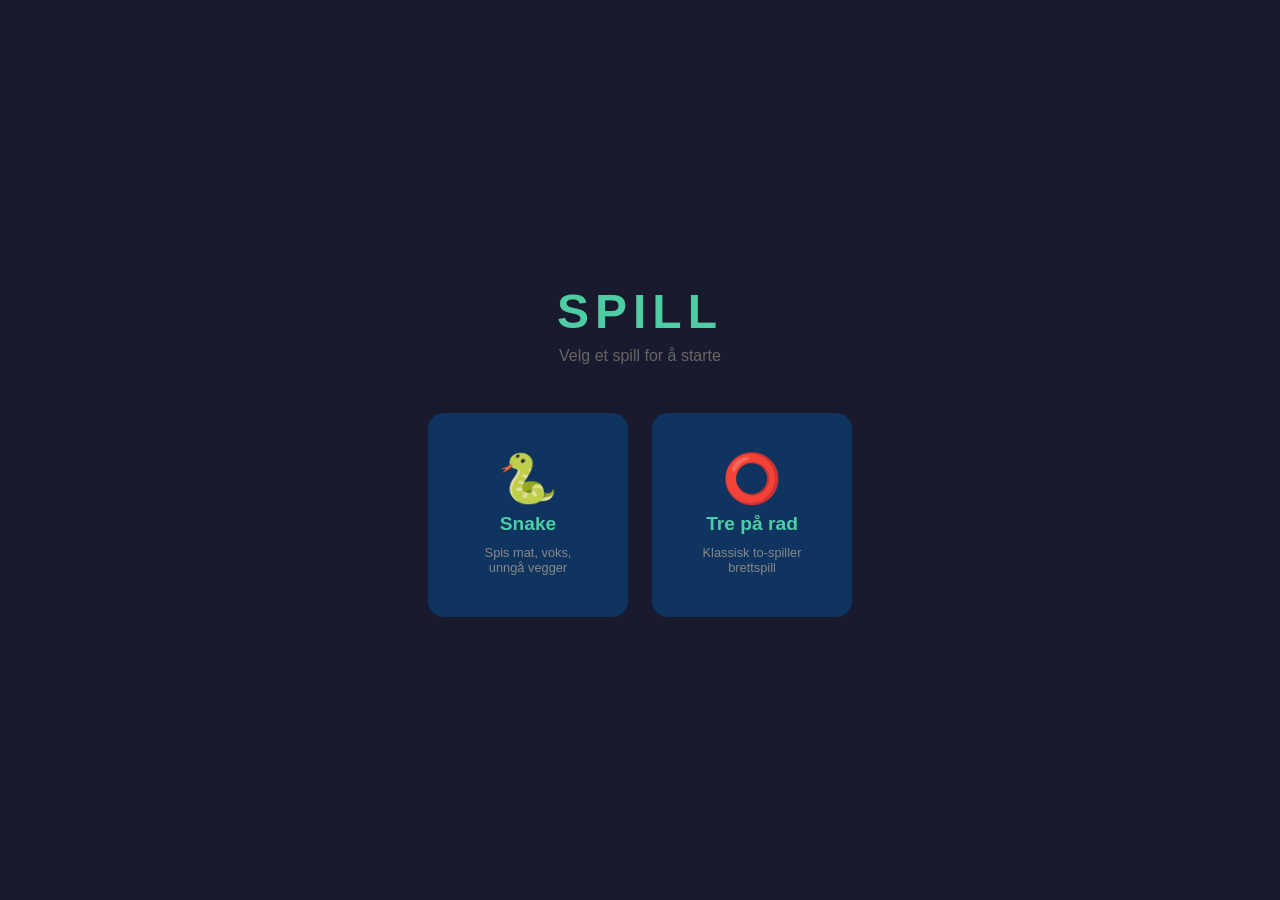
<file: index.html>
<!DOCTYPE html>
<html lang="no">
<head>
  <meta charset="UTF-8">
  <meta name="viewport" content="width=device-width, initial-scale=1.0">
  <title>Spillhjem</title>
  <link rel="stylesheet" href="index.css">
</head>
<body>
  <div id="container">
    <h1>Spill</h1>
    <p class="subtitle">Velg et spill for å starte</p>
    <div id="grid">

      <a href="snake.html" class="card">
        <div class="icon">🐍</div>
        <div class="name">Snake</div>
        <div class="desc">Spis mat, voks, unngå vegger</div>
      </a>

      <a href="tictactoe.html" class="card">
        <div class="icon">⭕</div>
        <div class="name">Tre på rad</div>
        <div class="desc">Klassisk to-spiller brettspill</div>
      </a>

    </div>
  </div>
</body>
</html>
</file>
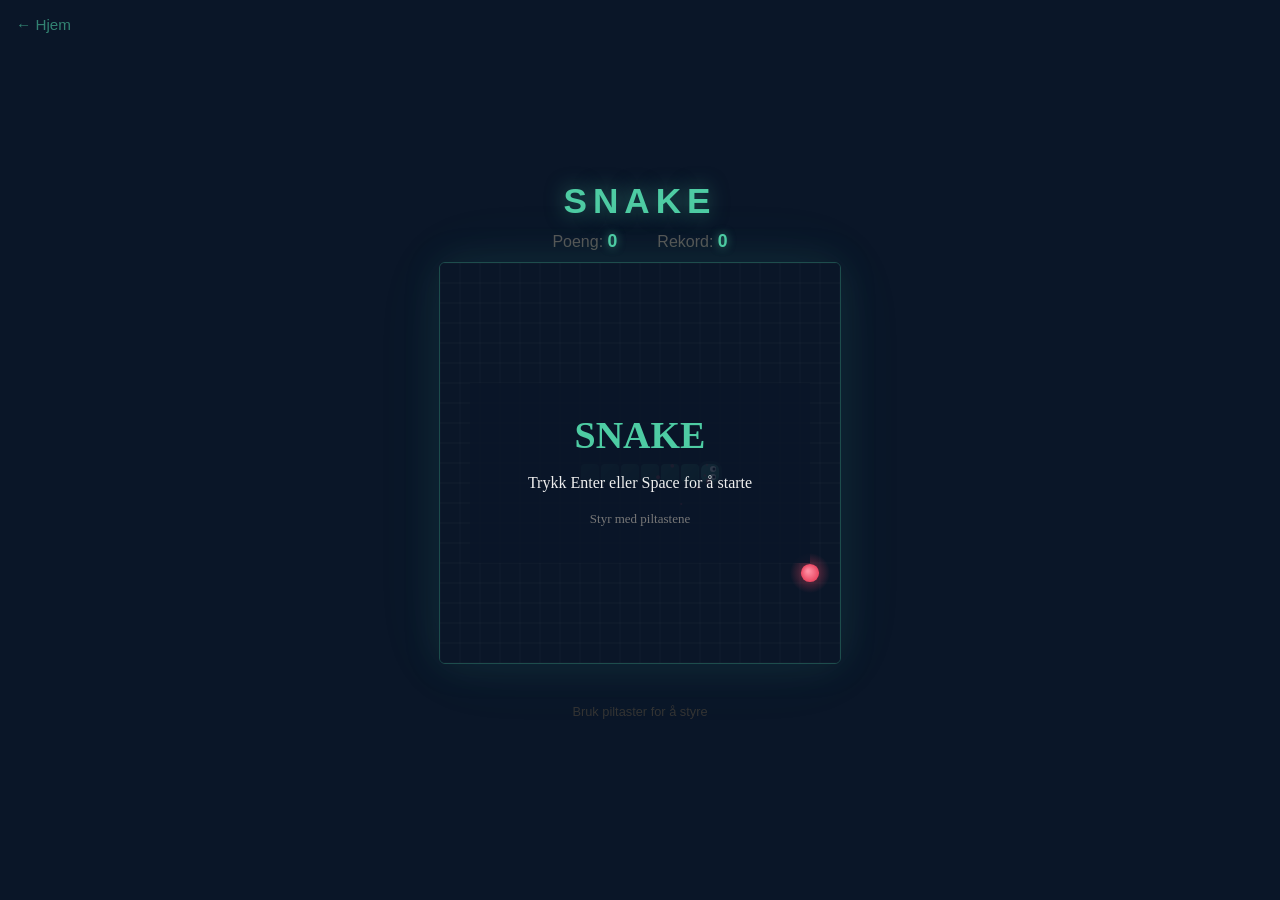
<file: snake.html>
<!DOCTYPE html>
<html lang="no">
<head>
  <meta charset="UTF-8">
  <meta name="viewport" content="width=device-width, initial-scale=1.0">
  <title>Snake</title>
  <link rel="stylesheet" href="snake.css">
</head>
<body>
  <a href="index.html" id="home-btn">← Hjem</a>
  <div id="container">
    <h1>Snake</h1>
    <div id="scoreboard">
      <span>Poeng: <span id="score">0</span></span>
      <span>Rekord: <span id="highscore">0</span></span>
    </div>
    <canvas id="canvas" width="400" height="400"></canvas>
    <div id="message"></div>
    <div id="controls">
      <p>Bruk piltaster for å styre</p>
    </div>
  </div>
  <script src="snake.js"></script>
</body>
</html>
</file>
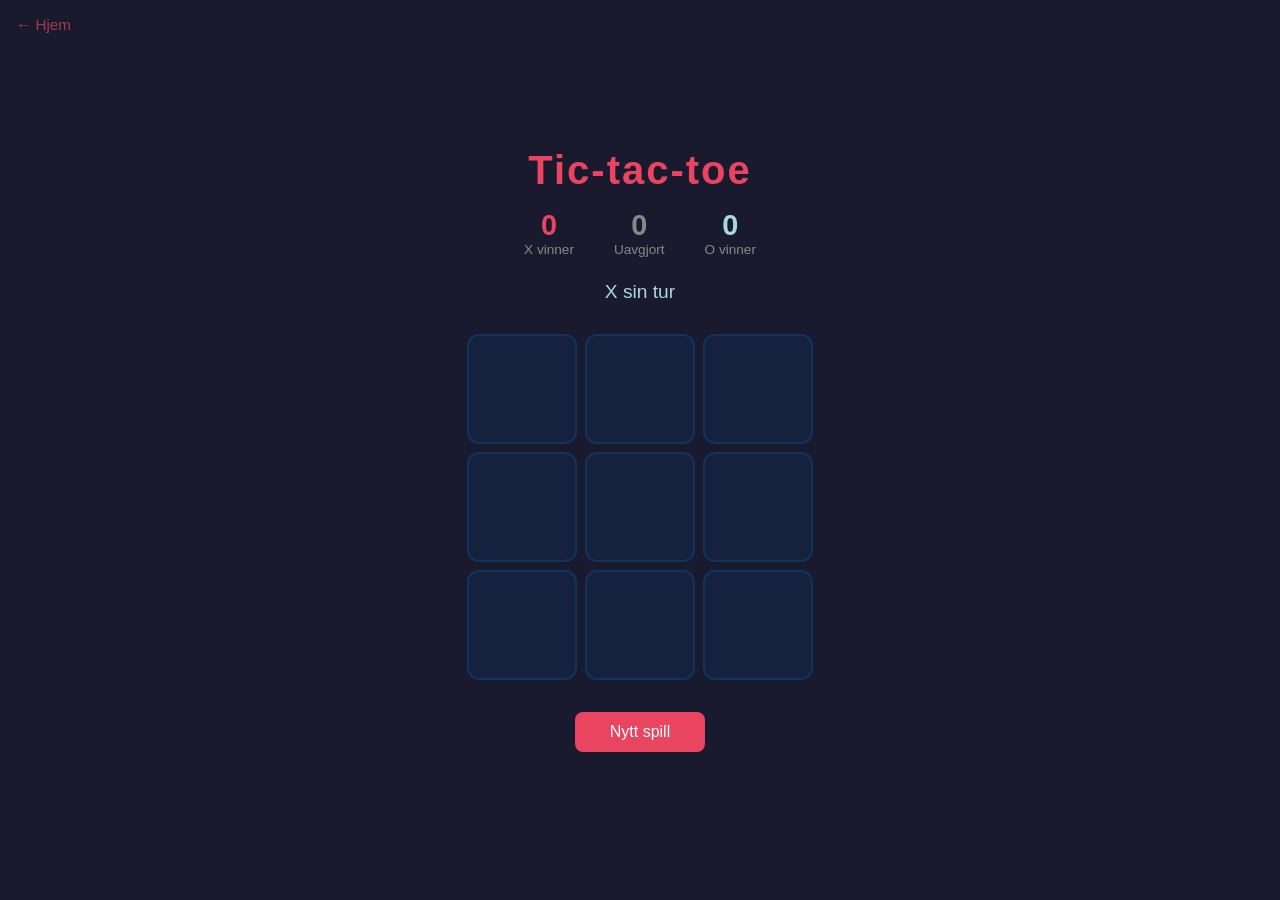
<file: tictactoe.html>
<!DOCTYPE html>
<html lang="no">
<head>
  <meta charset="UTF-8">
  <meta name="viewport" content="width=device-width, initial-scale=1.0">
  <title>Tic-tac-toe</title>
  <style>
    * { box-sizing: border-box; margin: 0; padding: 0; }

    body {
      font-family: 'Segoe UI', sans-serif;
      background: #1a1a2e;
      color: #eee;
      display: flex;
      flex-direction: column;
      align-items: center;
      justify-content: center;
      min-height: 100vh;
    }

    h1 {
      font-size: 2.5rem;
      margin-bottom: 1rem;
      letter-spacing: 2px;
      color: #e94560;
    }

    #status {
      font-size: 1.2rem;
      margin-bottom: 1.5rem;
      min-height: 1.8rem;
      color: #a8dadc;
    }

    #board {
      display: grid;
      grid-template-columns: repeat(3, 110px);
      grid-template-rows: repeat(3, 110px);
      gap: 8px;
    }

    .cell {
      background: #16213e;
      border: 2px solid #0f3460;
      border-radius: 12px;
      font-size: 3.5rem;
      font-weight: bold;
      display: flex;
      align-items: center;
      justify-content: center;
      cursor: pointer;
      transition: background 0.15s, transform 0.1s;
      user-select: none;
    }

    .cell:hover:not(.taken) {
      background: #0f3460;
      transform: scale(1.05);
    }

    .cell.x { color: #e94560; }
    .cell.o { color: #a8dadc; }
    .cell.win { background: #0f3460; box-shadow: 0 0 16px #e9456099; }

    #restart {
      margin-top: 2rem;
      padding: 0.7rem 2.2rem;
      font-size: 1rem;
      background: #e94560;
      color: #fff;
      border: none;
      border-radius: 8px;
      cursor: pointer;
      transition: background 0.2s;
    }

    #restart:hover { background: #c73652; }

    #score {
      display: flex;
      gap: 2.5rem;
      margin-bottom: 1.5rem;
      font-size: 1rem;
    }

    .score-item {
      text-align: center;
    }

    .score-item span {
      display: block;
      font-size: 1.8rem;
      font-weight: bold;
    }

    .score-item .label { color: #888; font-size: 0.85rem; }
    .x-score span { color: #e94560; }
    .o-score span { color: #a8dadc; }
    .draw-score span { color: #888; }

    #home-btn {
      position: fixed;
      top: 16px;
      left: 16px;
      color: #e94560;
      text-decoration: none;
      font-size: 0.95rem;
      opacity: 0.7;
      transition: opacity 0.2s;
    }
    #home-btn:hover { opacity: 1; }
  </style>
</head>
<body>
  <a href="index.html" id="home-btn">← Hjem</a>
  <h1>Tic-tac-toe</h1>

  <div id="score">
    <div class="score-item x-score">
      <span id="score-x">0</span>
      <div class="label">X vinner</div>
    </div>
    <div class="score-item draw-score">
      <span id="score-d">0</span>
      <div class="label">Uavgjort</div>
    </div>
    <div class="score-item o-score">
      <span id="score-o">0</span>
      <div class="label">O vinner</div>
    </div>
  </div>

  <div id="status">X sin tur</div>

  <div id="board">
    <div class="cell" data-i="0"></div>
    <div class="cell" data-i="1"></div>
    <div class="cell" data-i="2"></div>
    <div class="cell" data-i="3"></div>
    <div class="cell" data-i="4"></div>
    <div class="cell" data-i="5"></div>
    <div class="cell" data-i="6"></div>
    <div class="cell" data-i="7"></div>
    <div class="cell" data-i="8"></div>
  </div>

  <button id="restart">Nytt spill</button>

  <script>
    const WINS = [
      [0,1,2],[3,4,5],[6,7,8],
      [0,3,6],[1,4,7],[2,5,8],
      [0,4,8],[2,4,6]
    ];

    let board = Array(9).fill(null);
    let current = 'X';
    let over = false;
    let scores = { X: 0, O: 0, D: 0 };

    const cells = document.querySelectorAll('.cell');
    const status = document.getElementById('status');

    cells.forEach(cell => cell.addEventListener('click', () => {
      const i = +cell.dataset.i;
      if (over || board[i]) return;

      board[i] = current;
      cell.textContent = current;
      cell.classList.add(current.toLowerCase(), 'taken');

      const win = checkWin();
      if (win) {
        win.forEach(j => cells[j].classList.add('win'));
        status.textContent = `${current} vinner!`;
        scores[current]++;
        updateScores();
        over = true;
      } else if (board.every(Boolean)) {
        status.textContent = 'Uavgjort!';
        scores.D++;
        updateScores();
        over = true;
      } else {
        current = current === 'X' ? 'O' : 'X';
        status.textContent = `${current} sin tur`;
      }
    }));

    document.getElementById('restart').addEventListener('click', reset);

    function checkWin() {
      for (const [a,b,c] of WINS) {
        if (board[a] && board[a] === board[b] && board[a] === board[c])
          return [a, b, c];
      }
      return null;
    }

    function updateScores() {
      document.getElementById('score-x').textContent = scores.X;
      document.getElementById('score-o').textContent = scores.O;
      document.getElementById('score-d').textContent = scores.D;
    }

    function reset() {
      board = Array(9).fill(null);
      current = 'X';
      over = false;
      cells.forEach(cell => {
        cell.textContent = '';
        cell.className = 'cell';
      });
      status.textContent = 'X sin tur';
    }
  </script>
</body>
</html>
</file>
<file: index.css>
* {
  margin: 0;
  padding: 0;
  box-sizing: border-box;
}

body {
  background: #1a1a2e;
  min-height: 100vh;
  display: flex;
  justify-content: center;
  align-items: center;
  font-family: 'Segoe UI', sans-serif;
  color: #eee;
}

#container {
  text-align: center;
  padding: 40px 20px;
}

h1 {
  font-size: 3rem;
  letter-spacing: 6px;
  color: #4ecca3;
  text-transform: uppercase;
  margin-bottom: 8px;
}

.subtitle {
  color: #666;
  font-size: 1rem;
  margin-bottom: 48px;
}

#grid {
  display: flex;
  flex-wrap: wrap;
  gap: 24px;
  justify-content: center;
}

.card {
  display: flex;
  flex-direction: column;
  align-items: center;
  gap: 10px;
  background: #0f3460;
  border: 2px solid transparent;
  border-radius: 16px;
  padding: 40px 36px;
  width: 200px;
  text-decoration: none;
  color: #eee;
  transition: border-color 0.2s, transform 0.2s, background 0.2s;
  cursor: pointer;
}

.card:hover {
  border-color: #4ecca3;
  background: #16407a;
  transform: translateY(-4px);
}

.icon {
  font-size: 3rem;
  line-height: 1;
}

.name {
  font-size: 1.2rem;
  font-weight: bold;
  color: #4ecca3;
}

.desc {
  font-size: 0.8rem;
  color: #888;
  text-align: center;
}
</file>
<file: snake.css>
* {
  margin: 0;
  padding: 0;
  box-sizing: border-box;
}

#home-btn {
  position: fixed;
  top: 16px;
  left: 16px;
  color: #4ecca3;
  text-decoration: none;
  font-size: 0.95rem;
  font-family: 'Segoe UI', sans-serif;
  opacity: 0.6;
  transition: opacity 0.2s;
  z-index: 10;
}
#home-btn:hover { opacity: 1; }

body {
  background: #0a1628;
  display: flex;
  justify-content: center;
  align-items: center;
  min-height: 100vh;
  font-family: 'Segoe UI', sans-serif;
  color: #eee;
}

#container {
  display: flex;
  flex-direction: column;
  align-items: center;
  gap: 10px;
}

h1 {
  font-size: 2.2rem;
  letter-spacing: 6px;
  color: #4ecca3;
  text-transform: uppercase;
  text-shadow: 0 0 20px rgba(78,204,163,0.5);
}

#scoreboard {
  display: flex;
  gap: 40px;
  font-size: 1rem;
  color: #555;
}

#score, #highscore {
  color: #4ecca3;
  font-weight: bold;
  font-size: 1.1rem;
  text-shadow: 0 0 8px rgba(78,204,163,0.6);
  transition: transform 0.1s;
}

#canvas {
  border: 1px solid rgba(78,204,163,0.3);
  border-radius: 6px;
  display: block;
  box-shadow: 0 0 40px rgba(78,204,163,0.1), 0 0 80px rgba(78,204,163,0.05);
}

#message {
  font-size: 0.9rem;
  color: #555;
  height: 1.4em;
}

#controls {
  font-size: 0.8rem;
  color: #333;
}
</file>
